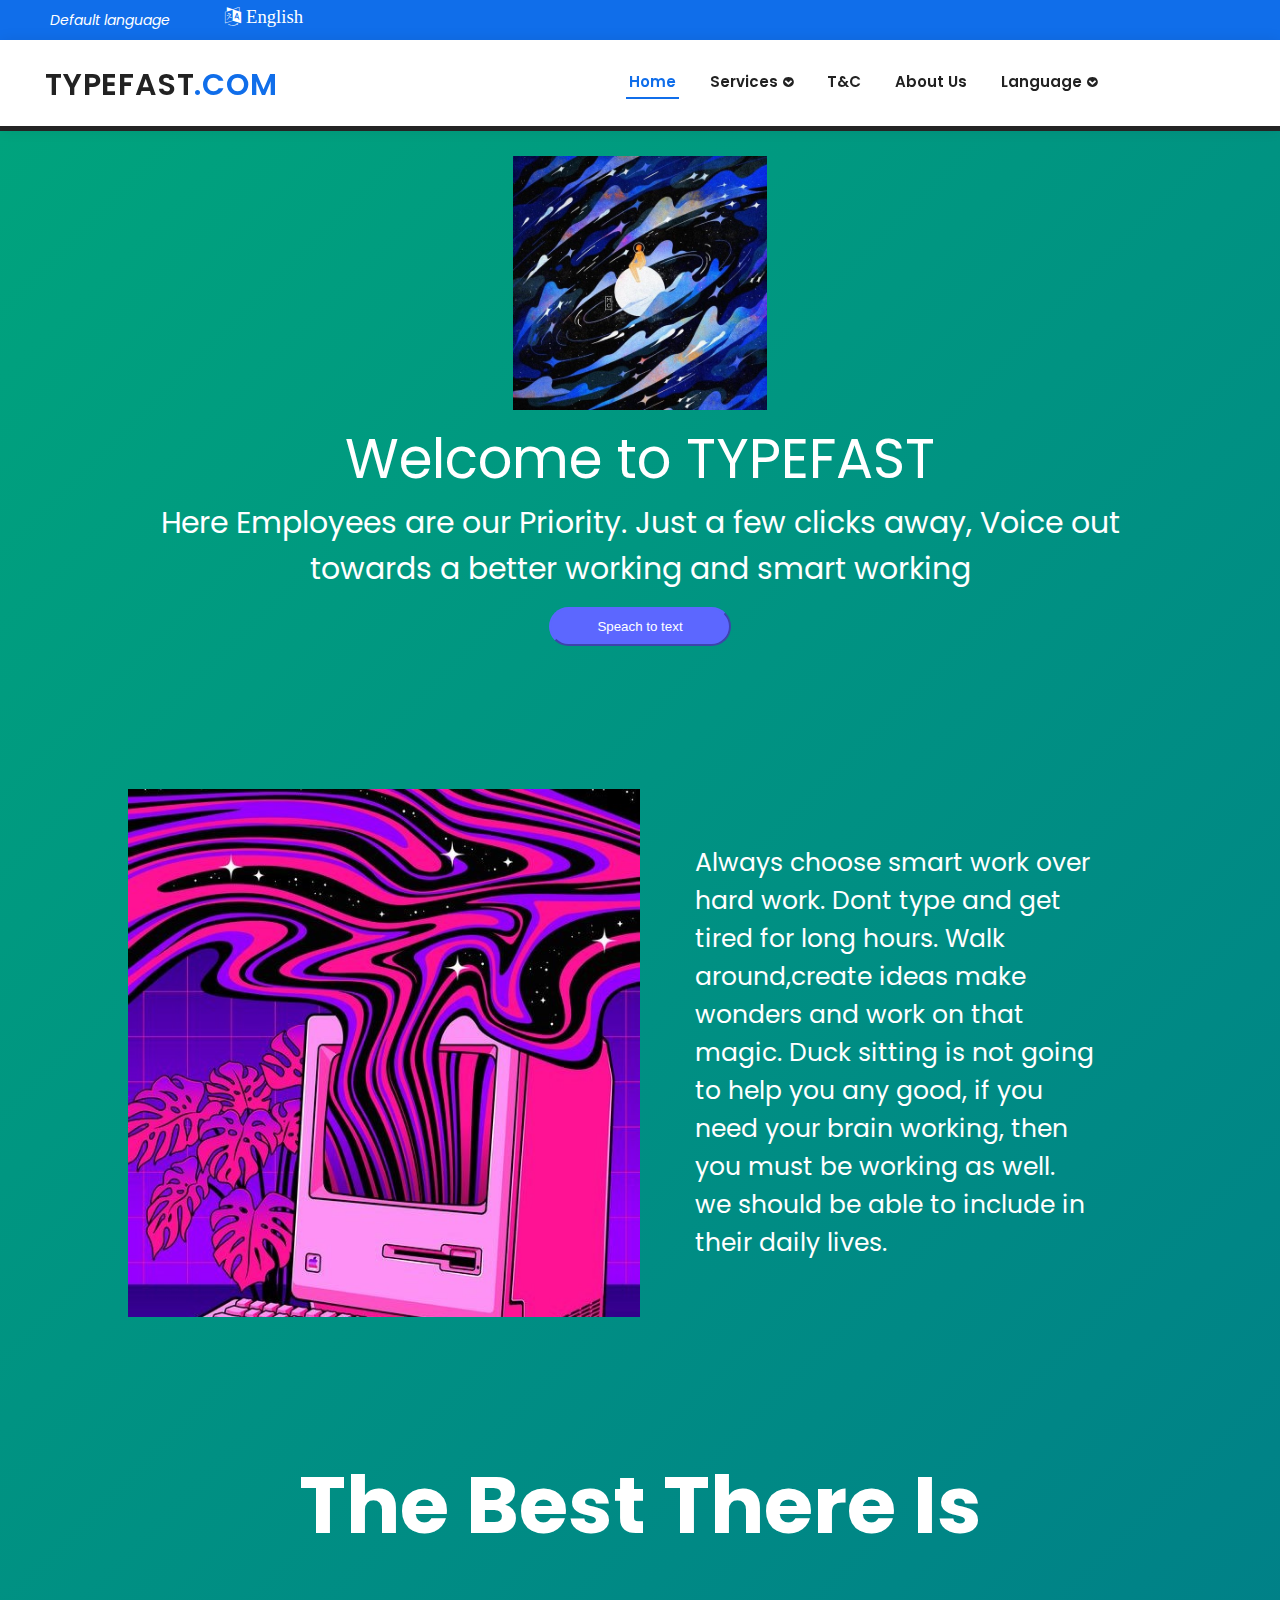
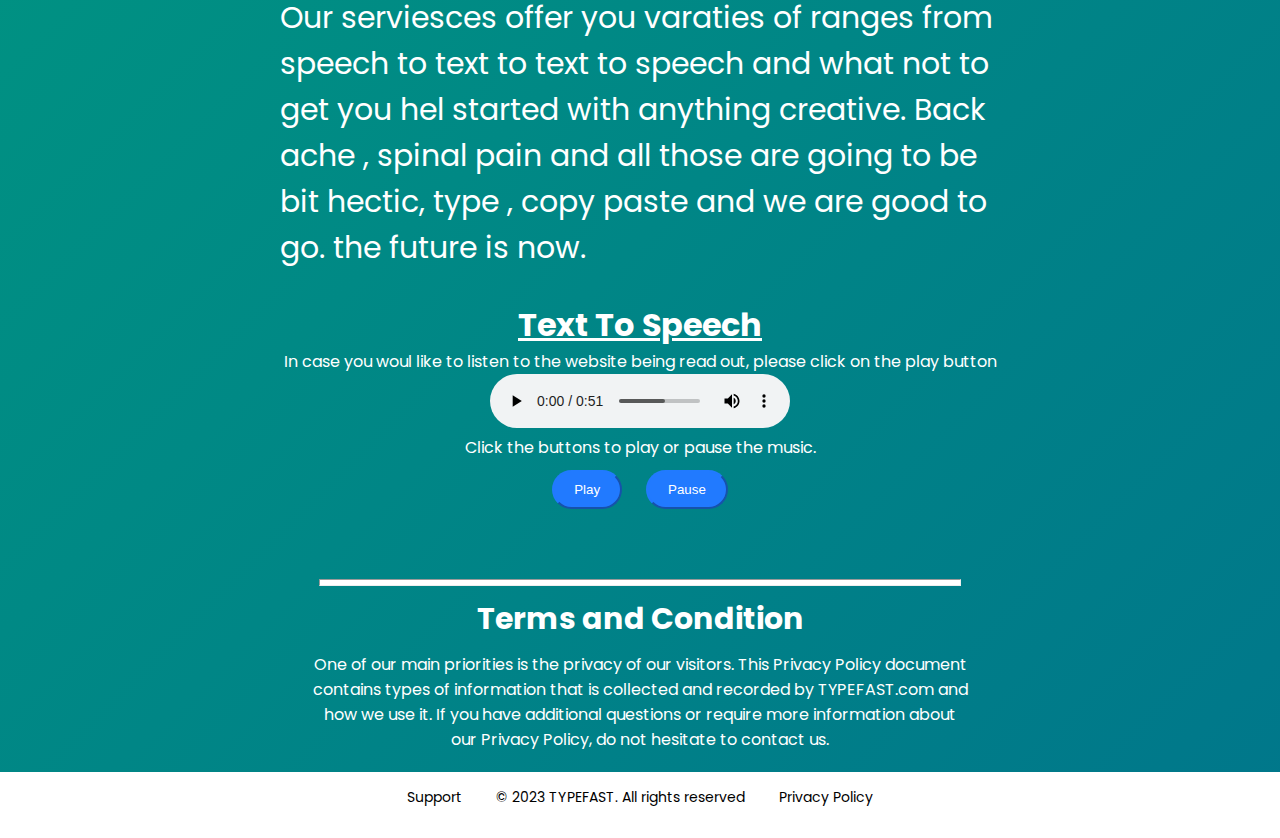
<file: Typefast/index.html>
<!DOCTYPE html>
<html>

<head>
  <meta charset="utf-8">

  <meta name="viewport" content="width=device-width, initial-scale=1.0">
  <title>TYPEFAST</title>
  <link href="style.css" rel="stylesheet" type="text/css" />
  <link rel="shortcut icon" type="image/x-icon" href="assets/logo.png">
  <link rel="stylesheet" href="https://cdnjs.cloudflare.com/ajax/libs/font-awesome/4.7.0/css/font-awesome.min.css">
</head>

<body>
  <!-- ======= Top Bar ======= -->
  <section id="topbar">
    <!--translate-->
    <div class="contact-info d-flex align-items-center">
     
      <a><i><span translate="no">Default language</span></i></a>
      <a href="#googtrans(en|en)" class="lang-es lang-select" data-lang="en"><i class="fa fa-language fa-lg"
          aria-hidden="true"><span translate="no"> English</span></i></a>
      <!--translate-->
    </div>
   
  </section>
  <!-- ======= Top Bar End ======= -->
  <!-- ======= Header ======= -->
  <header id="header" class="d-flex align-items-center">
    <div class="container d-flex align-items-center justify-content-between">
      <h1 class="logo"><a href="index.html">TYPEFAST<span>.COM</span></a></h1>
      <nav id="navbar" class="navbar">
        <ul>
          <li><a class=" active" href="index.html">Home</a></li>
          <li class="dropdown"><a href="#"><span>Services</span> <i class="fa fa-chevron-circle-down"
                aria-hidden="true"></i></a>
            <ul>
              <li><a href="register.html">Speech to text</a></li>
               <li><a href="#">Text to speech</a></li>
           <li><a href="#">Chat generator</a></li> 
               <li><a href="#">Color pallates</a></li>
            </ul>
          <li><a class="nav-link scrollto" href="tandc.html">T&C</a></li>
          <li><a class="nav-link scrollto " href="about.html">About Us</a></li>
          <!--translate-->
          <li class="dropdown"><a><span>Language</span> <i class="fa fa-chevron-circle-down"></i></a>
            <ul>
              <li><a href="#googtrans(en|hi)" class="lang-es lang-select" data-lang="hi"><span
                    translate="no">हिन्दी(Hindi)</span></a></li>
              <li><a href="#googtrans(en|bn)" class="lang-es lang-select" data-lang="bn"><span
                    translate="no">বাংলা(Bengali)</span></a></li>
              <li><a href="#googtrans(en|gu)" class="lang-es lang-select" data-lang="gu"><span
                    translate="no">ગુજરાતી(Gujarathi)</span></a></li>
              <li><a href="#googtrans(en|kn)" class="lang-es lang-select" data-lang="kn"><span
                    translate="no">ಕನ್ನಡ(Kannada)</span></a></li>
              <li><a href="#googtrans(en|mr)" class="lang-es lang-select" data-lang="mr"><span
                    translate="no">मराठी(Marathi)</span></a></li>
              <li><a href="#googtrans(en|pa)" class="lang-es lang-select" data-lang="pa"><span
                    translate="no">ਪੰਜਾਬੀ(Punjabi)</span></a></li>
              <li><a href="#googtrans(en|sd)" class="lang-es lang-select" data-lang="sd"><span
                    translate="no">سنڌي(Sindhi)</span></a></li>
              <li><a href="#googtrans(en|ta)" class="lang-es lang-select" data-lang="ta"><span
                    translate="no">தமிழ்(Tamil)</span></a></li>
              <li><a href="#googtrans(en|te)" class="lang-es lang-select" data-lang="te"><span
                    translate="no">తెలుగు(Telugu)</span></a></li>
              <li><a href="#googtrans(en|ur)" class="lang-es lang-select" data-lang="ur"><span
                    translate="no">اردو(Urdu)</span></a></li>
            </ul>
          </li>
          <!--translate-->
          
        </ul>

      </nav>
      <!-- .navbar -->
    </div>
  </header>
  <!-- End Header -->
  <div class="wrappe">
  <div class="container">
    <!-- Intro section -->
    <div class="intro">
      <img src="assets/logo.png">
      <p>Welcome to TYPEFAST <br></p>
      <p style="font-size:30px">Here Employees are our Priority. Just a few clicks away, Voice out towards a
        better working and smart working</p>
      <div class="btns">
        <a id="one" href="register.html" target="_blank"><button>Speach to text</button></a>
       
      </div>
    </div>
  </div>

  <main id="main">

    <div class="brief">
      <img src="assets/group-8.png">
      <p>Always choose smart work over hard work. Dont type and get tired for long hours. Walk around,create ideas make wonders and work on that magic. Duck sitting is not going to help you any good, if you need your brain working, then you must be working as well.
we should be able to include in their daily lives.
      </p>
    </div>
    <div class="know">
      <h1>The Best There Is</h1>
      <p>Our serviesces offer you varaties of ranges from speech to text to text to speech and what not to get you hel started with anything creative. Back ache , spinal pain and all those are going to be bit hectic, type , copy paste and we are good to go. the future is now.
      </p>
     
    </div>
    <div class="t2s">
     <h1><u>Text To Speech</u></h1>
     <p>In case you woul like to listen to the website being read out, please click on the play button </p>
<audio controls id="music">

<source src="audio.mp3" type="audio/mpeg">

Your browser does not support the audio element.

</audio>
<p>Click the buttons to play or pause the music.</p>
<button onclick="play()" type="button">Play </button>
<button onclick="pause()" type="button">Pause</button>
</div>
    <script>

var myMusic= document.getElementById("music");

function play() {

myMusic.play();

}

 

function pause() {

myMusic.pause();

}

</script>


    <hr>
    <div class="tc">
      <h2>Terms and Condition</h2>
      <p>One of our main priorities is the privacy of our visitors. This Privacy Policy document contains types of
        information that is collected and recorded by TYPEFAST.com and how we use it. If you have additional
        questions or require more information about our Privacy Policy, do not hesitate to
        contact us.</p>
    </div>

    </div>
    <!--footer-->
    <footer>
      <a href="#" target="_blank">Support</a>
      <a>© 2023 TYPEFAST. All rights reserved</a>
      <a href="#" target="_blank">Privacy Policy</a>
    </footer>
    <!--end footer-->
  <script src="https://app.wotnot.io/chat-widget/3sFSkXWUEruN173327799270EMdkM0Ep.js" defer></script>
    <!--     <script>
  window.watsonAssistantChatOptions = {
    integrationID: "7d94b098-e27b-46ed-aa46-e34905ab5653", // The ID of this integration.
    region: "eu-gb", // The region your integration is hosted in.
    serviceInstanceID: "f23acac8-e4a6-4a56-a225-65a2d887bf62", // The ID of your service instance.
    onLoad: function(instance) { instance.render(); }
  };
  setTimeout(function(){
    const t=document.createElement('script');
    t.src="https://web-chat.global.assistant.watson.appdomain.cloud/versions/" + (window.watsonAssistantChatOptions.clientVersion || 'latest') + "/WatsonAssistantChatEntry.js";
    document.head.appendChild(t);
  });
</script> -->

</body>
<!--translate-->
<script type="text/javascript" src="https://ajax.googleapis.com/ajax/libs/jquery/3.1.1/jquery.min.js"></script>
<script type="text/javascript">

  function googleTranslateElementInit() {
    new google.translate.TranslateElement({pageLanguage: 'en', layout: google.translate.TranslateElement.FloatPosition.TOP_LEFT}, 'google_translate_element');
  }

  function triggerHtmlEvent(element, eventName) {
    var event;
    if (document.createEvent) {
      event = document.createEvent('HTMLEvents');
      event.initEvent(eventName, true, true);
      element.dispatchEvent(event);
    } else {
      event = document.createEventObject();
      event.eventType = eventName;
      element.fireEvent('on' + event.eventType, event);
    }
  }
  jQuery('.lang-select').click(function () {
    var theLang = jQuery(this).attr('data-lang');
    jQuery('.goog-te-combo').val(theLang);

    window.location = jQuery(this).attr('href');
    location.reload();
  });

</script>
<script type="text/javascript"
  src="//translate.google.com/translate_a/element.js?cb=googleTranslateElementInit"></script>
<!--translate-->

</html>
</file>
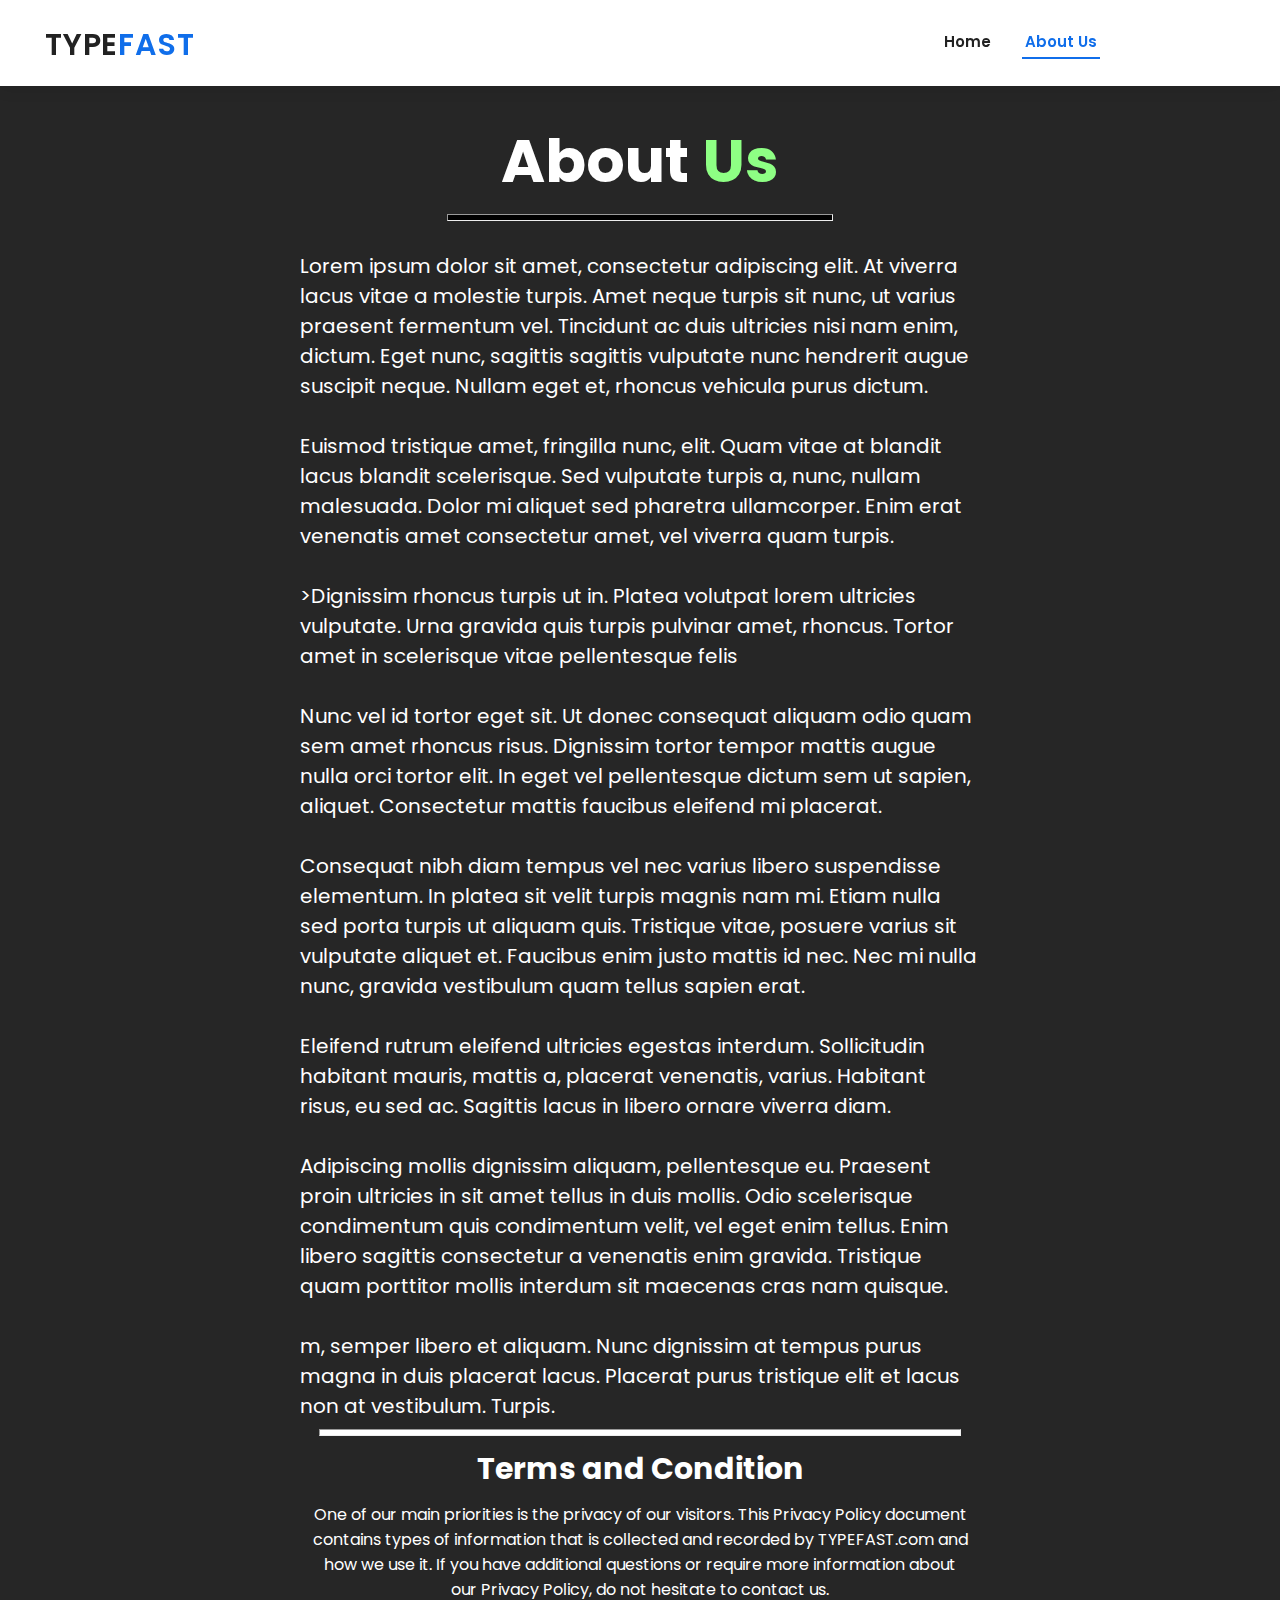
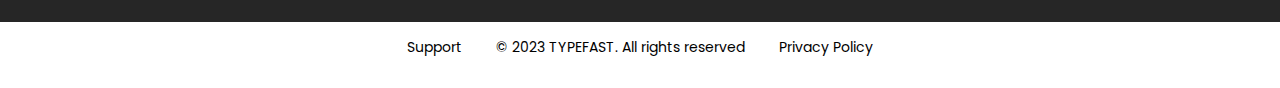
<file: Typefast/about.html>
<!DOCTYPE html>
<html>

<head>
  <meta charset="utf-8">

  <meta name="viewport" content="width=device-width, initial-scale=1.0">
  <title>About Us</title>
  <link href="style.css" rel="stylesheet" type="text/css" />
  <link href="css/tandc.css" rel="stylesheet" type="text/css" />
  <link rel="shortcut icon" type="image/x-icon" href="assets/logo.png">
  <link rel="stylesheet" href="https://cdnjs.cloudflare.com/ajax/libs/font-awesome/4.7.0/css/font-awesome.min.css">
</head>

<body>
  <!-- ======= Top Bar ======= -->
 
    
  <!-- ======= Top Bar End ======= -->
  <!-- ======= Header ======= -->
  <header id="header" class="d-flex align-items-center">
    <div class="container d-flex align-items-center justify-content-between">
      <h1 class="logo"><a href="index.html">TYPE<span>FAST</span></a></h1>
      <nav id="navbar" class="navbar">
        <ul>
          <li><a class="nav-link scrollto " href="index.html">Home</a></li>
         
          <li><a class="nav-link scrollto active " href="about.html">About Us</a></li>
        </ul>
        <i class="bi bi-list mobile-nav-toggle"></i>
      </nav>
      <!-- .navbar -->
    </div>
  </header>
  <!-- End Header -->

  <body>
    <div class="topic">
      <h1>About <span style="color: #8EFF84;">Us</span></h1>
      <hr>
      <p>Lorem ipsum dolor sit amet, consectetur adipiscing elit. At viverra lacus vitae a molestie turpis. Amet neque
        turpis sit nunc, ut varius praesent fermentum vel. Tincidunt ac duis ultricies nisi nam enim, dictum. Eget nunc,
        sagittis sagittis vulputate nunc hendrerit augue suscipit neque. Nullam eget et, rhoncus vehicula purus dictum.
      </p>

      <p>Euismod tristique amet, fringilla nunc, elit. Quam vitae at blandit lacus blandit scelerisque. Sed vulputate
        turpis a, nunc, nullam malesuada. Dolor mi aliquet sed pharetra ullamcorper. Enim erat venenatis amet
        consectetur amet, vel viverra quam turpis.</p>

      <p>>Dignissim rhoncus turpis ut in. Platea volutpat lorem ultricies vulputate. Urna gravida quis turpis pulvinar
        amet, rhoncus. Tortor amet in scelerisque vitae pellentesque felis</p>

      <p>Nunc vel id tortor eget sit. Ut donec consequat aliquam odio quam sem amet rhoncus risus. Dignissim tortor
        tempor mattis augue nulla orci tortor elit. In eget vel pellentesque dictum sem ut sapien, aliquet. Consectetur
        mattis faucibus eleifend mi placerat. </p>

      <p>Consequat nibh diam tempus vel nec varius libero suspendisse elementum. In platea sit velit turpis magnis nam
        mi. Etiam nulla sed porta turpis ut aliquam quis. Tristique vitae, posuere varius sit vulputate aliquet et.
        Faucibus enim justo mattis id nec. Nec mi nulla nunc, gravida vestibulum quam tellus sapien erat.</p>

      <p>Eleifend rutrum eleifend ultricies egestas interdum. Sollicitudin habitant mauris, mattis a, placerat
        venenatis, varius. Habitant risus, eu sed ac. Sagittis lacus in libero ornare viverra diam. </p>

      <p>Adipiscing mollis dignissim aliquam, pellentesque eu. Praesent proin ultricies in sit amet tellus in duis
        mollis. Odio scelerisque condimentum quis condimentum velit, vel eget enim tellus. Enim libero sagittis
        consectetur a venenatis enim gravida. Tristique quam porttitor mollis interdum sit maecenas cras nam quisque.
      </p>

      <p>m, semper libero et aliquam. Nunc dignissim at tempus purus magna in duis placerat lacus.
        Placerat purus tristique elit et lacus non at vestibulum. Turpis.</p>
     
    </div>
    <hr>
    <!-- Terms and conditions -->
    <div class="tc">
      <h2>Terms and Condition</h2>
      <p>One of our main priorities is the privacy of our visitors. This Privacy Policy document contains types of information that is collected and recorded by TYPEFAST.com and how we use it. If you have additional questions or require more information about our Privacy Policy, do not hesitate to contact us.</p>
    </div>
    <!-- Footer -->
    <footer>
      <a href="support.html" target="_blank">Support</a>
      <a>© 2023 TYPEFAST. All rights reserved</a>
      <a href="privacy.html" target="_blank">Privacy Policy</a>
    </footer>

  </body>
  <!--translate-->
  <script type="text/javascript" src="https://ajax.googleapis.com/ajax/libs/jquery/3.1.1/jquery.min.js"></script>
  <script type="text/javascript">



    function triggerHtmlEvent(element, eventName) {
      var event;
      if (document.createEvent) {
        event = document.createEvent('HTMLEvents');
        event.initEvent(eventName, true, true);
        element.dispatchEvent(event);
      } else {
        event = document.createEventObject();
        event.eventType = eventName;
        element.fireEvent('on' + event.eventType, event);
      }
    }
    jQuery('.lang-select').click(function () {
      var theLang = jQuery(this).attr('data-lang');
      jQuery('.goog-te-combo').val(theLang);

      window.location = jQuery(this).attr('href');
      location.reload();
    });

  </script>
  <script type="text/javascript"
    src="//translate.google.com/translate_a/element.js?cb=googleTranslateElementInit"></script>
  <!--translate-->

</html>
</file>
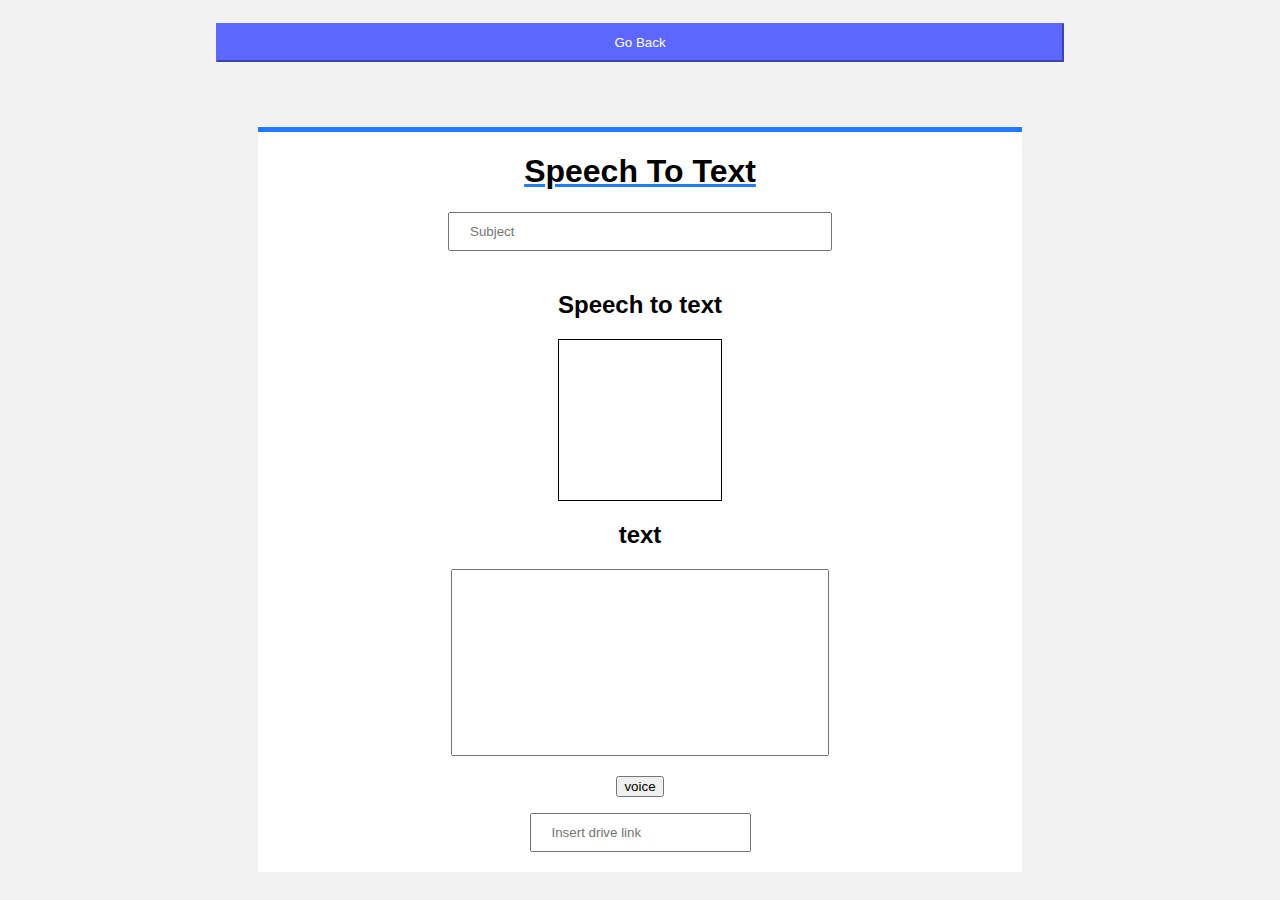
<file: Typefast/register.html>
<!DOCTYPE html>
<html>
<head>
  <meta charset="utf-8">
  <meta name="viewport" content="width=device-width, initial-scale=1.0">
  <title></title>
  <link href="css/register.css" rel="stylesheet" type="text/css" />
  <link rel="shortcut icon" type="image/x-icon" href="assets/logo.png">
  <link rel="stylesheet" href="https://cdnjs.cloudflare.com/ajax/libs/font-awesome/4.7.0/css/font-awesome.min.css">
</head>
<body>
   <a id="one" href="https://typefast.aatiqhussain.repl.co/index.html" target="_blank"><button>Go Back</button></a>
  <div class="user-form">
    <h1>Speech To Text</h1>
    <div class="user-input">
      <form>
       
        <div class="speech" id="labnol" method="get">
          <input type="text" placeholder="Subject" required>
        </div>




       <h2>Speech to text</h2> 
      <div class="aloha">
      <span id="output"></span>
      </div>


         <h2>text</h2> 
        <div class="textarea-container">
          <span id="action"></span>
        </div>
        
        <textarea placeholder="Description" id="output">
        </textarea>
        <span id="action"></span>
        <p><button type="button" onclick="runSpeechRecognition()">voice </button>
    </div>
    </p <div class="upload">
    <input type="text" placeholder="Insert drive link" id="myFile" name="filename" required>
  </div>
  
    
  </form>
    
  </div>
  </div>


</body>
<script type="text/javascript" src="script.js">
</script>
<script>
  var mic = document.getElementById('speechinput');
  mic.onfocus = mic.blur;
  mic.onwebkitspeechchange = function (e) {
    document.getElementById('mytextarea').value = speechinput.value;
  };
</script>
<!--translate-->
<script type="text/javascript" src="https://ajax.googleapis.com/ajax/libs/jquery/3.1.1/jquery.min.js"></script>
<script type="text/javascript">

  function googleTranslateElementInit() {
    new google.translate.TranslateElement({pageLanguage: 'en', layout: google.translate.TranslateElement.FloatPosition.TOP_LEFT}, 'google_translate_element');
  }

  function triggerHtmlEvent(element, eventName) {
    var event;
    if (document.createEvent) {
      event = document.createEvent('HTMLEvents');
      event.initEvent(eventName, true, true);
      element.dispatchEvent(event);
    } else {
      event = document.createEventObject();
      event.eventType = eventName;
      element.fireEvent('on' + event.eventType, event);
    }
  }
  jQuery('.lang-select').click(function () {
    var theLang = jQuery(this).attr('data-lang');
    jQuery('.goog-te-combo').val(theLang);

    window.location = jQuery(this).attr('href');
    location.reload();
  });
</script>
<script type="text/javascript"
  src="//translate.google.com/translate_a/element.js?cb=googleTranslateElementInit"></script>
<!--translate-->

</html>
</file>
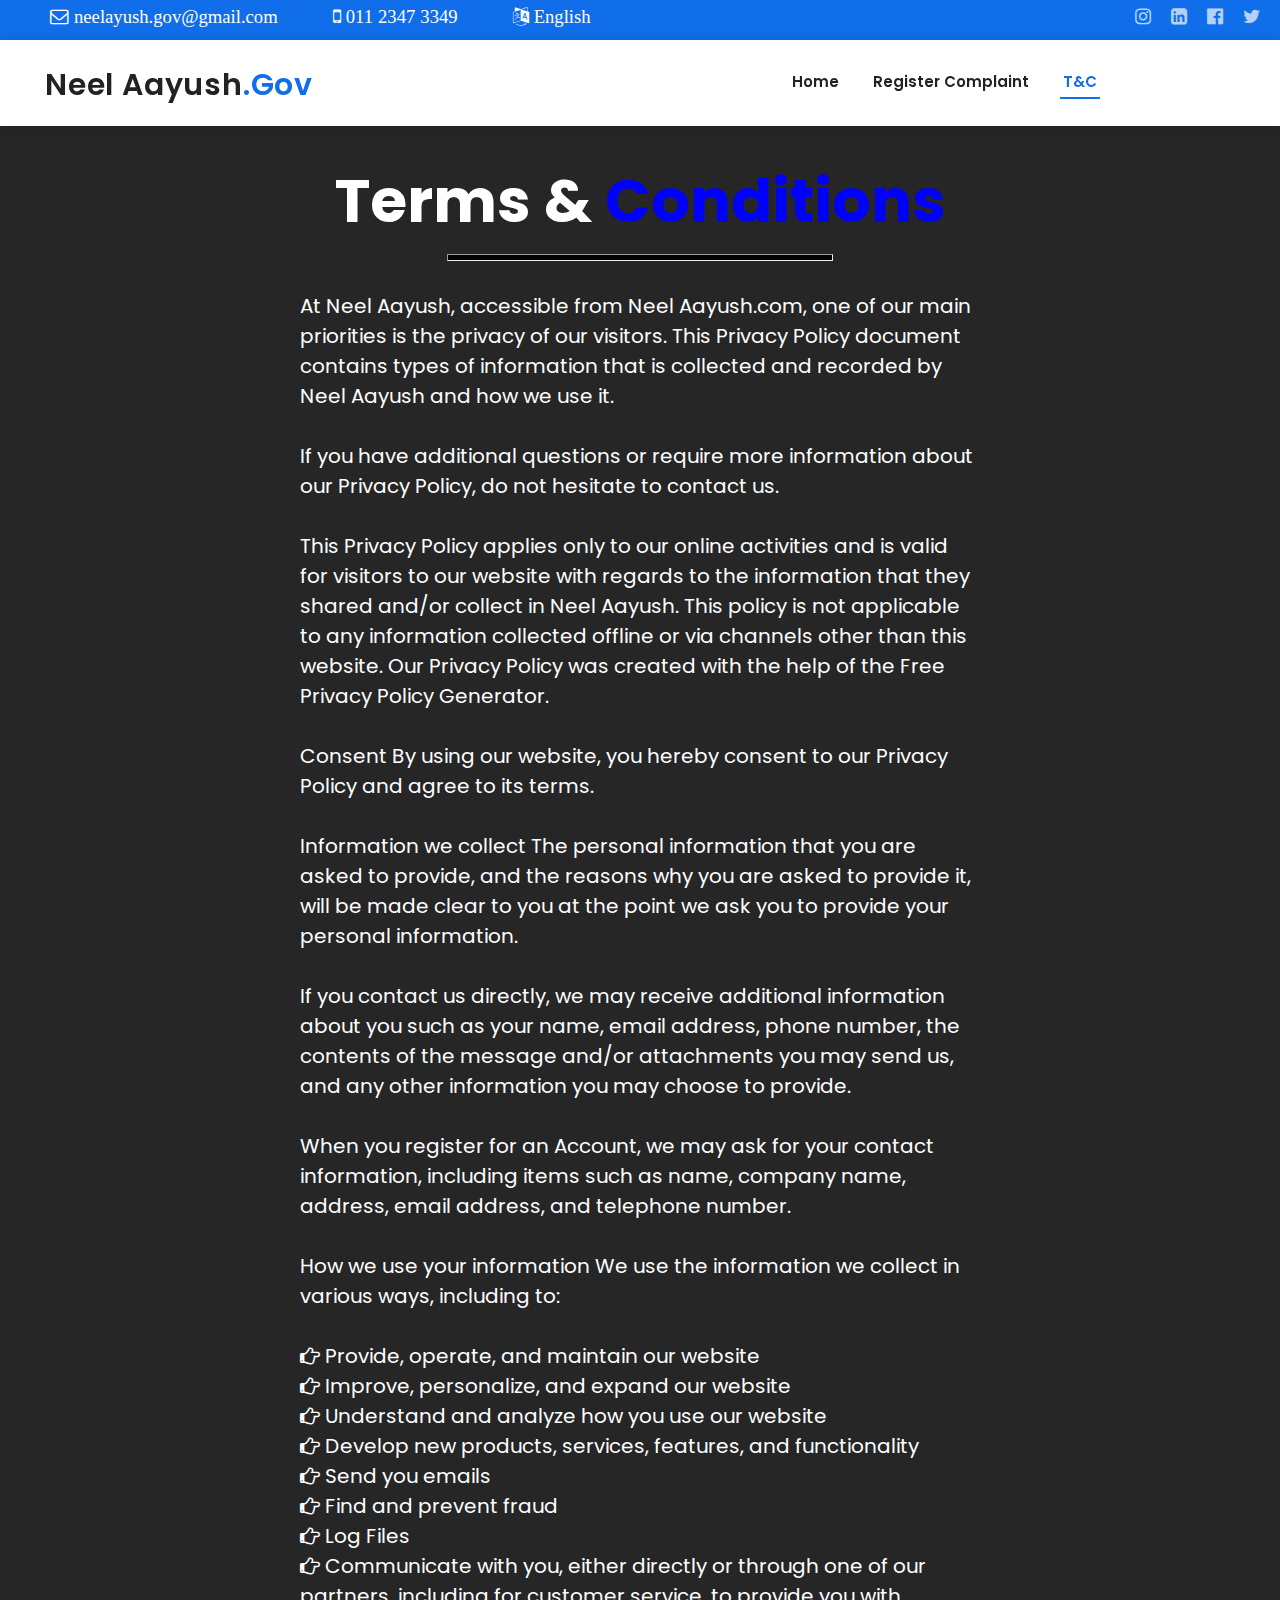
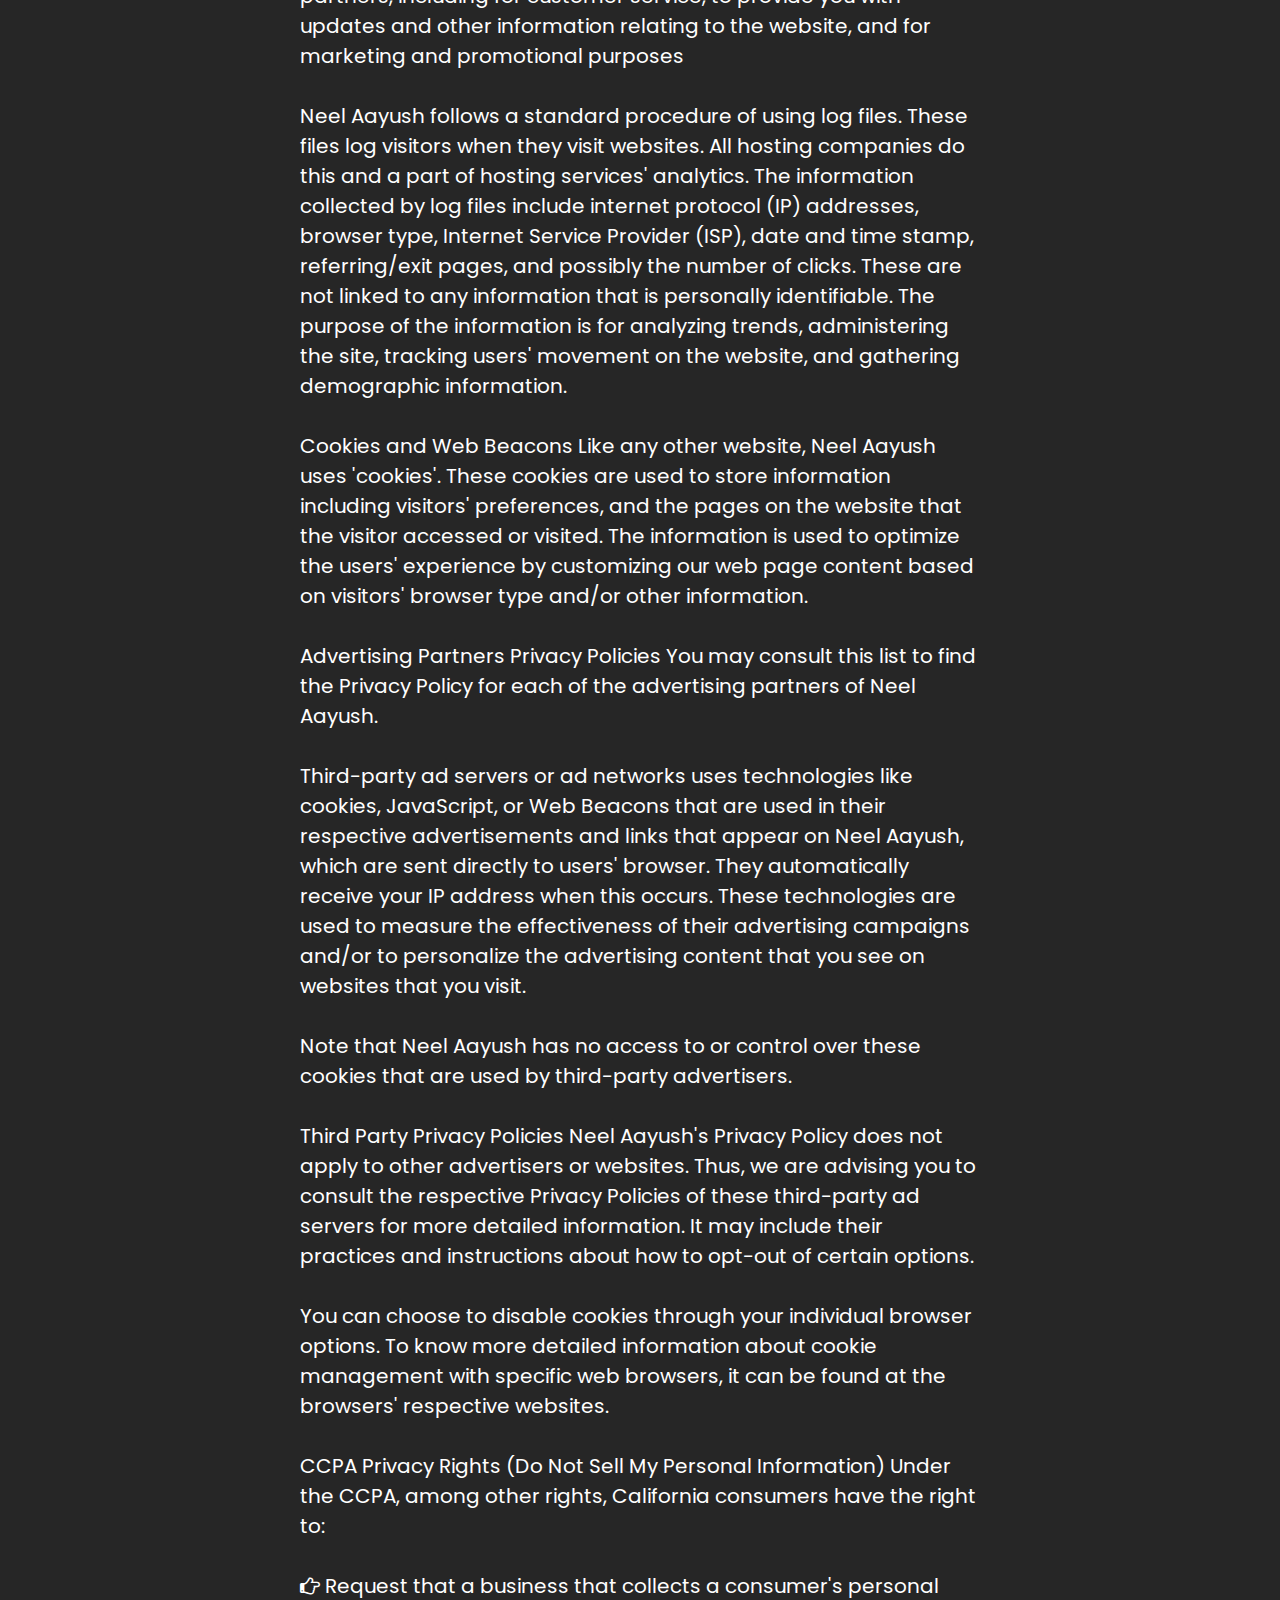
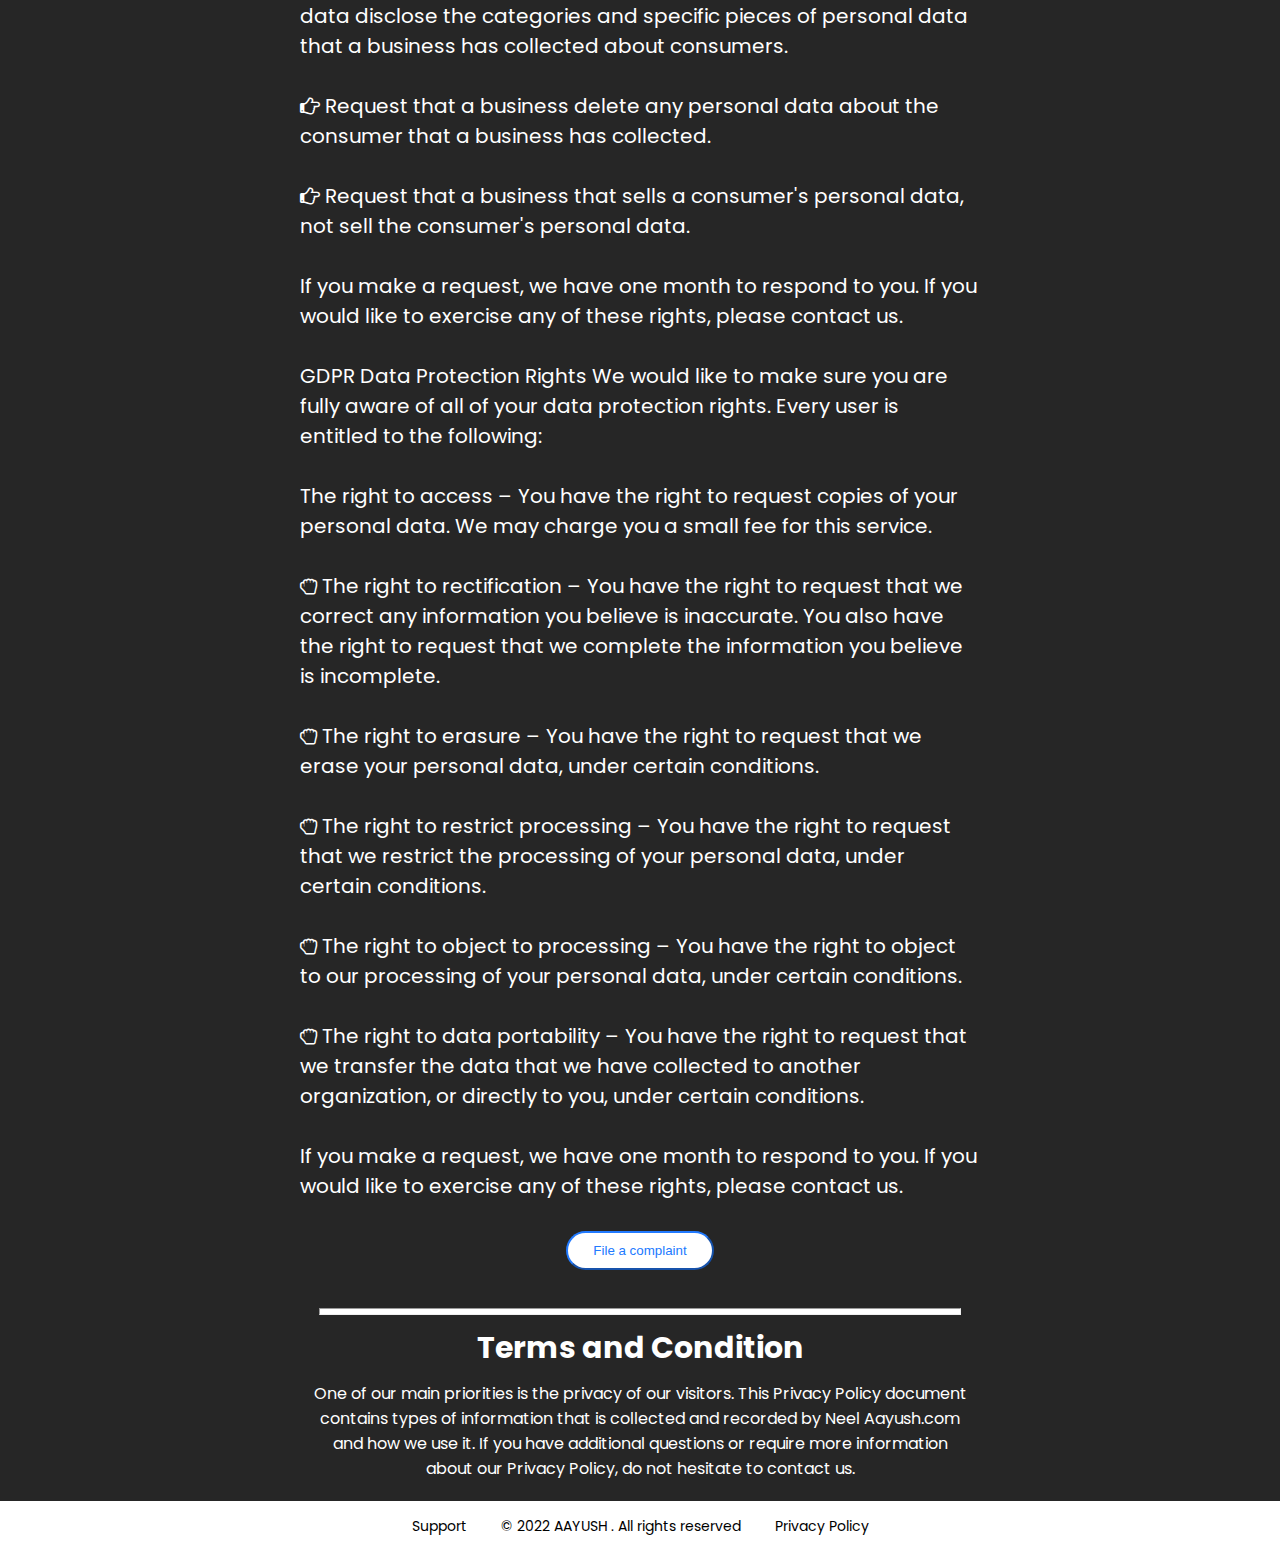
<file: Typefast/tandc.html>
<!DOCTYPE html>
<html>

<head>
  <meta charset="utf-8">
  <meta name="viewport" content="width=device-width, initial-scale=1.0">
  <title>Terms and Conditions</title>
  <link href="style.css" rel="stylesheet" type="text/css" />
  <link href="css/tandc.css" rel="stylesheet" type="text/css" />
  <link rel="shortcut icon" type="image/x-icon" href="assets/logo.png">
  <link rel="stylesheet" href="https://cdnjs.cloudflare.com/ajax/libs/font-awesome/4.7.0/css/font-awesome.min.css">
</head>

<body>
  <!-- ======= Top Bar ======= -->
  <section id="topbar">
    <!--translate-->
    <div class="contact-info d-flex align-items-center">
      <a href="mailto:neelaayush.gov@gmail.com"><i class="fa fa-envelope-o fa-lg" aria-hidden="true"><span
            translate="no"> neelayush.gov@gmail.com</span></i></a>
      <a><i class="fa fa-mobile fa-lg" aria-hidden="true"><span translate="no"> 011 2347 3349</span></i></a>
      <a href="#googtrans(en|en)" class="lang-es lang-select" data-lang="en"><i class="fa fa-language fa-lg"
          aria-hidden="true"><span translate="no"> English</span></i></a>
      <!--translate-->
    </div>
    <div class="social-links d-none d-md-flex align-items-center">
      <a href="https://twitter.com/LabourMinistry"><i class="fa fa-twitter fa-lg" aria-hidden="true"></i></a>
      <a href="https://www.facebook.com/LabourMinistry"><i class="fa fa-facebook-official fa-lg"
          aria-hidden="true"></i></a>
      <a href="https://www.linkedin.com/company/ministry-of-labour-employment-government-of-india"><i
          class="fa fa-linkedin-square fa-lg" aria-hidden="true"></i></a>
      <a href="https://www.instagram.com/labourministry"><i class="fa fa-instagram fa-lg" aria-hidden="true"></i></a>
    </div>
  </section>
  <!-- ======= Top Bar End ======= -->
  <!-- ======= Header ======= -->
  <header id="header" class="d-flex align-items-center">
    <div class="container d-flex align-items-center justify-content-between">
      <h1 class="logo"><a href="index.html">Neel Aayush<span>.Gov</span></a></h1>
      <nav id="navbar" class="navbar">
        <ul>
          <li><a class="nav-link scrollto " href="index.html">Home</a></li>
          <li class="dropdown"><a href="user.html"><span>Register Complaint</span> </a>
          <li><a class="nav-link scrollto active ">T&C</a></li>
        </ul>
      </nav>
      <!-- .navbar -->
    </div>
  </header>
  <!-- End Header -->

  <body>
    <div class="topic">
      <h1>Terms & <span style="color: blue;">Conditions</span></h1>
      <hr>
      <p>At Neel Aayush, accessible from Neel Aayush.com, one of our main priorities is the privacy of our visitors.
        This
        Privacy Policy document contains types of information that is collected and recorded by Neel Aayush and how we
        use
        it.</p>

      <p>If you have additional questions or require more information about our Privacy Policy, do not hesitate to
        contact
        us.</p>

      <p>This Privacy Policy applies only to our online activities and is valid for visitors to our website with regards
        to the information that they shared and/or collect in Neel Aayush. This policy is not applicable to any
        information collected offline or via channels other than this website. Our Privacy Policy was created with the
        help of the Free Privacy Policy Generator.</p>

      <p>Consent
        By using our website, you hereby consent to our Privacy Policy and agree to its terms.</p>

      <p>Information we collect
        The personal information that you are asked to provide, and the reasons why you are asked to provide it, will be
        made clear to you at the point we ask you to provide your personal information.</p>

      <p>If you contact us directly, we may receive additional information about you such as your name, email address,
        phone number, the contents of the message and/or attachments you may send us, and any other information you may
        choose to provide.</p>

      <p>When you register for an Account, we may ask for your contact information, including items such as name,
        company
        name, address, email address, and telephone number.</p>

      <p>How we use your information
        We use the information we collect in various ways, including to:</p>

      <p><i class="fa fa-hand-o-right" aria-hidden="true"></i> Provide, operate, and maintain our website<br />
        <i class="fa fa-hand-o-right" aria-hidden="true"></i> Improve, personalize, and expand our website<br />
        <i class="fa fa-hand-o-right" aria-hidden="true"></i> Understand and analyze how you use our website<br />
        <i class="fa fa-hand-o-right" aria-hidden="true"></i> Develop new products, services, features, and
        functionality<br />
        <i class="fa fa-hand-o-right" aria-hidden="true"></i> Send you emails<br />
        <i class="fa fa-hand-o-right" aria-hidden="true"></i> Find and prevent fraud<br />
        <i class="fa fa-hand-o-right" aria-hidden="true"></i> Log Files<br />
        <i class="fa fa-hand-o-right" aria-hidden="true"></i> Communicate with you, either directly or through one of
        our partners, including for customer service, to provide you with updates and other information relating to the
        website, and for marketing and promotional purposes<br />
        <br> Neel Aayush follows a standard procedure of using log files. These files log visitors when they visit
        websites.
        All hosting companies do this and a part of hosting services' analytics. The information collected by log files
        include internet protocol (IP) addresses, browser type, Internet Service Provider (ISP), date and time stamp,
        referring/exit pages, and possibly the number of clicks. These are not linked to any information that is
        personally identifiable. The purpose of the information is for analyzing trends, administering the site,
        tracking
        users' movement on the website, and gathering demographic information.
      </p>

      <p>Cookies and Web Beacons
        Like any other website, Neel Aayush uses 'cookies'. These cookies are used to store information including
        visitors' preferences, and the pages on the website that the visitor accessed or visited. The information is
        used
        to optimize the users' experience by customizing our web page content based on visitors' browser type and/or
        other
        information.</p>

      <p>Advertising Partners Privacy Policies
        You may consult this list to find the Privacy Policy for each of the advertising partners of Neel Aayush.</p>

      <p>Third-party ad servers or ad networks uses technologies like cookies, JavaScript, or Web Beacons that are used
        in
        their respective advertisements and links that appear on Neel Aayush, which are sent directly to users' browser.
        They automatically receive your IP address when this occurs. These technologies are used to measure the
        effectiveness of their advertising campaigns and/or to personalize the advertising content that you see on
        websites that you visit.</p>

      <p>Note that Neel Aayush has no access to or control over these cookies that are used by third-party advertisers.
      </p>

      <p>Third Party Privacy Policies
        Neel Aayush's Privacy Policy does not apply to other advertisers or websites. Thus, we are advising you to
        consult
        the respective Privacy Policies of these third-party ad servers for more detailed information. It may include
        their practices and instructions about how to opt-out of certain options.</p>

      <p>You can choose to disable cookies through your individual browser options. To know more detailed information
        about cookie management with specific web browsers, it can be found at the browsers' respective websites.</p>

      <p>CCPA Privacy Rights (Do Not Sell My Personal Information)
        Under the CCPA, among other rights, California consumers have the right to:</p>

      <p><i class="fa fa-hand-o-right" aria-hidden="true"></i> Request that a business that collects a consumer's
        personal data disclose the categories and specific pieces of
        personal data that a business has collected about consumers.</p>

      <p><i class="fa fa-hand-o-right" aria-hidden="true"></i> Request that a business delete any personal data about
        the consumer that a business has collected.</p>

      <p><i class="fa fa-hand-o-right" aria-hidden="true"></i> Request that a business that sells a consumer's personal
        data, not sell the consumer's personal data.</p>

      <p>If you make a request, we have one month to respond to you. If you would like to exercise any of these rights,
        please contact us.</p>

      <p>GDPR Data Protection Rights
        We would like to make sure you are fully aware of all of your data protection rights. Every user is entitled to
        the following:</p>

      <p>The right to access – You have the right to request copies of your personal data. We may charge you a small fee
        for this service.</p>

      <p><i class="fa fa-hand-rock-o" aria-hidden="true"></i> The right to rectification – You have the right to request
        that we correct any information you believe is
        inaccurate. You also have the right to request that we complete the information you believe is incomplete.</p>

      <p><i class="fa fa-hand-rock-o" aria-hidden="true"></i> The right to erasure – You have the right to request that
        we erase your personal data, under certain
        conditions.
      </p>

      <p><i class="fa fa-hand-rock-o" aria-hidden="true"></i> The right to restrict processing – You have the right to
        request that we restrict the processing of your
        personal
        data, under certain conditions.</p>

      <p><i class="fa fa-hand-rock-o" aria-hidden="true"></i> The right to object to processing – You have the right to
        object to our processing of your personal data, under
        certain conditions.</p>

      <p><i class="fa fa-hand-rock-o" aria-hidden="true"></i> The right to data portability – You have the right to
        request that we transfer the data that we have collected
        to
        another organization, or directly to you, under certain conditions.</p>

      <p>If you make a request, we have one month to respond to you. If you would like to exercise any of these rights,
        please contact us.</p>
      <a href="#" target="_blank"><button>File a complaint</button></a>
    </div>
    <hr>
    <!-- Terms and conditions -->
    <div class="tc">
      <h2>Terms and Condition</h2>
      <p>One of our main priorities is the privacy of our visitors. This Privacy Policy document contains types of
        information that is collected and recorded by Neel Aayush.com and how we use it. If you have additional
        questions or require more information about our Privacy Policy, do not hesitate to
        contact us.</p>
    </div>
    <!-- Footer -->
    <footer>
      <a href="support.html" target="_blank">Support</a>
      <a>© 2022 AAYUSH . All rights reserved</a>
      <a href="privacy.html" target="_blank">Privacy Policy</a>
    </footer>

  </body>
  <!--translate-->
  <script type="text/javascript" src="https://ajax.googleapis.com/ajax/libs/jquery/3.1.1/jquery.min.js"></script>
  <script type="text/javascript">

    function googleTranslateElementInit() {
      new google.translate.TranslateElement({pageLanguage: 'en', layout: google.translate.TranslateElement.FloatPosition.TOP_LEFT}, 'google_translate_element');
    }

    function triggerHtmlEvent(element, eventName) {
      var event;
      if (document.createEvent) {
        event = document.createEvent('HTMLEvents');
        event.initEvent(eventName, true, true);
        element.dispatchEvent(event);
      } else {
        event = document.createEventObject();
        event.eventType = eventName;
        element.fireEvent('on' + event.eventType, event);
      }
    }
    jQuery('.lang-select').click(function () {
      var theLang = jQuery(this).attr('data-lang');
      jQuery('.goog-te-combo').val(theLang);

      window.location = jQuery(this).attr('href');
      location.reload();
    });

  </script>
  <script type="text/javascript"
    src="//translate.google.com/translate_a/element.js?cb=googleTranslateElementInit"></script>
  <!--translate-->


</html>
</file>
<file: Typefast/style.css>
@import url('https://fonts.googleapis.com/css2?family=Poppins:wght@400;500&display=swap');
*{
  margin:0;
}
html, body {
  height: 100%;
  width: 100%;
  text-align:center;
  font-family: 'Poppins', sans-serif;
  background-color:#262626;
  color:white;
}
.wrappe{
   background: linear-gradient(-45deg, #7300a8, #ad0042, #00698f, #00a37d);
	background-size: 400% 400%;
	animation: gradient 50s ease infinite;
}
@keyframes gradient {
	0% {
		background-position: 0% 50%;
	}
	50% {
		background-position: 100% 50%;
	}
	100% {
		background-position: 0% 50%;
	}
}
a {
  color: #106eea;
  text-decoration: none;
}

a:hover {
  color: #3b8af2;
  text-decoration: none;
}
h1,
h2,
h3,
h4,
h5,
h6 {
  font-family: "Poppins", sans-serif;
}
 /*Translate*/

.goog-te-banner-frame.skiptranslate {
    display: none !important;
    } 
body {
    top: 0px !important; 
    }

 
 /*--------------------------------------------------------------
  # Top Bar
  --------------------------------------------------------------*/
  #topbar {
    background: #106eea;
    height: 40px;
    font-size: 14px;
    transition: all 0.5s;
    color: #fff;
    padding: 0px ;
    overflow: auto;
  }
  
  #topbar .contact-info i {
    color: #fff;
    margin-left: 45px;
    margin-top: 10px;
    float: left;
    padding: 0px 5px;
    
  }
  
  
  #topbar .social-links a {
    color: rgba(255, 255, 255, 0.7);
    line-height: 0;
    margin-top: 10px;
    margin-right: 20px;
    float: right;
    padding: 0px 0px
  }
  
  #topbar .social-links a:hover {
    color: white;
  }
  /*--------------------------------------------------------------
  # Header
  --------------------------------------------------------------*/
  #header {
    position: sticky;
    top: 0;
    left: 0;
    width: 100%;
    background: #fff;
    z-index: 997;
    height: 86px;
    transition: all 0.5s;
    box-shadow: 0px 2px 15px rgba(0, 0, 0, 0.1);
  }
  
  #header.fixed-top {
    height: 70px;
  }
  
  #header .logo {
    font-size: 30px;
    margin-left: 45px;
    padding: 30px 0px;
    line-height: 1;
    font-weight: 600;
    letter-spacing: 0.8px;
    font-family: "Poppins", sans-serif;
    float: left;
  }
  
  #header .logo a {
    color: #222222;
  }
  
  #header .logo a span {
    color: #106eea;
  }
  
  .scrolled-offset {
    margin-top: 90px;
  }
 
  /*--------------------------------------------------------------
  # Navigation Menu
  --------------------------------------------------------------*/
  /**
  * Desktop Navigation 
  */
  .navbar {
    float:right;
    padding: 20px 0px;
    margin-right: 180px
  }
  
  .navbar ul {
    margin: 0;
    padding: 0;
    display: flex;
    list-style: none;
    align-items: center;
  }
  
  .navbar li {
    position: relative;
  }
  
  .navbar>ul>li {
    white-space: nowrap;
    padding: 10px 0 10px 28px;
  }
  
  .navbar a,
  .navbar a:focus {
    display: flex;
    align-items: center;
    justify-content: space-between;
    padding: 0 3px;
    font-size: 15px;
    font-weight: 600;
    color: #222222;
    white-space: nowrap;
    transition: 0.3s;
    position: relative;
  }
  
  .navbar a i,
  .navbar a:focus i {
    font-size: 12px;
    line-height: 0;
    margin-left: 5px;
  }
  
  .navbar>ul>li>a:before {
    content: "";
    position: absolute;
    width: 100%;
    height: 2px;
    bottom: -6px;
    left: 0;
    background-color: #106eea;
    visibility: hidden;
    width: 0px;
    transition: all 0.3s ease-in-out 0s;
  }
  
  .navbar a:hover:before,
  .navbar li:hover>a:before,
  .navbar .active:before {
    visibility: visible;
    width: 100%;
  }
  
  .navbar a:hover,
  .navbar .active,
  .navbar .active:focus,
  .navbar li:hover>a {
    color: #106eea;
  }
  
  .navbar .dropdown ul {
    display: block;
    position: absolute;
    left: 28px;
    top: calc(100% + 30px);
    margin: 0;
    padding: 10px 0;
    z-index: 99;
    opacity: 0;
    visibility: hidden;
    background: #fff;
    box-shadow: 0px 0px 30px rgba(127, 137, 161, 0.25);
    transition: 0.3s;
  }
  
  .navbar .dropdown ul li {
    min-width: 180px;
  }
  
  .navbar .dropdown ul a {
    padding: 10px 20px;
    font-weight: 400;
  }
  
  .navbar .dropdown ul a i {
    font-size: 12px;
  }
  
  .navbar .dropdown ul a:hover,
  .navbar .dropdown ul .active:hover,
  .navbar .dropdown ul li:hover>a {
    color: #106eea;
  }
  
  .navbar .dropdown:hover>ul {
    opacity: 1;
    top: 100%;
    visibility: visible;
  }
  
  .navbar .dropdown .dropdown ul {
    top: 0;
    left: calc(100% - 30px);
    visibility: hidden;
  }
  
  .navbar .dropdown .dropdown:hover>ul {
    opacity: 1;
    top: 0;
    left: 100%;
    visibility: visible;
  }
  
  @media (max-width: 1366px) {
    .navbar .dropdown .dropdown ul {
      left: -90%;
    }
  
    .navbar .dropdown .dropdown:hover>ul {
      left: -100%;
    }
  }
  
  
  /**
  * Mobile Navigation 
  */
  .mobile-nav-toggle {
    color: #222222;
    font-size: 28px;
    cursor: pointer;
    display: none;
    line-height: 0;
    transition: 0.5s;
  }
  
  .mobile-nav-toggle.bi-x {
    color: #fff;
  }
  
  @media (max-width: 991px) {
    .mobile-nav-toggle {
      display: block;
    }
  
    .navbar ul {
      display: none;
    }
  }
  
  .navbar-mobile {
    position: fixed;
    overflow: hidden;
    top: 0;
    right: 0;
    left: 0;
    bottom: 0;
    background: rgba(9, 9, 9, 0.9);
    transition: 0.3s;
    z-index: 999;
  }
  
  .navbar-mobile .mobile-nav-toggle {
    position: absolute;
    top: 15px;
    right: 15px;
  }
  
  .navbar-mobile ul {
    display: block;
    position: absolute;
    top: 55px;
    right: 15px;
    bottom: 15px;
    left: 15px;
    padding: 10px 0;
    background-color: #fff;
    overflow-y: auto;
    transition: 0.3s;
  }
  
  .navbar-mobile a,
  .navbar-mobile a:focus {
    padding: 10px 20px;
    font-size: 15px;
    color: #222222;
  }
  
  .navbar-mobile>ul>li {
    padding: 0;
  }
  
  .navbar-mobile a:hover:before,
  .navbar-mobile li:hover>a:before,
  .navbar-mobile .active:before {
    visibility: hidden;
  }
  
  .navbar-mobile a:hover,
  .navbar-mobile .active,
  .navbar-mobile li:hover>a {
    color: #106eea;
  }
  
  .navbar-mobile .getstarted,
  .navbar-mobile .getstarted:focus {
    margin: 15px;
  }
  
  .navbar-mobile .dropdown ul {
    position: static;
    display: none;
    margin: 10px 20px;
    padding: 10px 0;
    z-index: 99;
    opacity: 1;
    visibility: visible;
    background: #fff;
    box-shadow: 0px 0px 30px rgba(127, 137, 161, 0.25);
  }
  
  .navbar-mobile .dropdown ul li {
    min-width: 200px;
  }
  
  .navbar-mobile .dropdown ul a {
    padding: 10px 20px;
  }
  
  .navbar-mobile .dropdown ul a i {
    font-size: 12px;
  }
  
  .navbar-mobile .dropdown ul a:hover,
  .navbar-mobile .dropdown ul .active:hover,
  .navbar-mobile .dropdown ul li:hover>a {
    color: #106eea;
  }
  
  .navbar-mobile .dropdown>.dropdown-active {
    display: block;
  }
  

/* Intro */
.intro{
  margin: 5px;
}
.intro img{
  width:20%;
  padding-top:2%;
}
.intro p{
  padding-left: 150px;
  padding-right: 150px;
  font-size: 55px;
}
.btns a button{
  padding: 10px 46px 10px 46px;
  margin: 15px;
  border-radius: 25px;
  cursor: pointer;
}
#one button{
  background-color:#5c67ff;
  color: white;
  border-color:#5c67ff ;
}
#one button:hover{
  border-color: #5c67ff;
  color: #5c67ff;
  background-color:white;
}
#two button{
  border-color: #0a1277;
  background-color:white;
  color: #0a1277;
}
#two button:hover{
  background-color:#0a1277;
  color: white;
}
.brief{
  display: flex;
  margin: 10%;
}
.brief img{
  float: left;
  width: 50%;
}
.brief p{
  margin: 35px;
  padding: 20px;
  float: right;
  font-size: 25px;
  color: white;
  text-align: left;
}
.know{
  margin: 10px;
}
.know h1{
  font-size: 80px;
  color: white;
}
.know p{
  margin: 20px;
  text-align: left;
  padding: 10px 250px 10px 250px;
  color: white;
  font-size: 30px;
}
.its-btn a button{
  padding: 10px 20px 10px 20px;
  margin: 15px 15px 80px 15px;
  border-radius: 25px;
  cursor: pointer;
}
#three button{
  background-color:#0a1277;
  color: white;
  border-color: #0a1277;
}
#three button:hover{
  border-color: #0a1277;
  color: #0a1277;
  background-color:white;
}
#four button{
  border-color: #0a1277;
  background-color:white;
  color: #0a1277;
}
#four button:hover{
  background-color:#0a1277;
  color:white;
}
.t2s{
  margin-bottom: 60px;
}
.t2s button{
  margin: 10px;
  background-color: #217aff;
  color:white;
  border-color:#217aff;
  padding: 10px 20px;
  border-radius: 25px;
  cursor:pointer;
}
.t2s button:hover{
  color: #217aff;
  background-color: white;
  border-color: #217aff;
}
hr{
  width: 50%;
  text-align: center;
  margin-top: 0.5em;
  margin-left: auto;
  margin-right: auto;
  height: 5px;
  background-color: white;
}
/* Terms and conditions */
.tc{
  margin-left: 20px;
  margin-right: 20px;
  padding: 10px 130px 10px 130px;
}
.tc h2{
  font-size: 30px;
}
.tc p{
  margin: 10px;
  padding-left: 150px;
  padding-right: 150px;
}
/* Footer */
footer{
     background: #fff;
    padding: 15px 0 30px 0;
    color: #444444;
    font-size: 14px;
}
footer a{
  text-decoration: none;
  margin: 15px;
  color:black;
}
footer a:hover{
  text-decoration: underline;
}
</file>
<file: Typefast/css/tandc.css>
.goog-te-banner-frame.skiptranslate {
    display: none !important;
    } 
body {
    top: 0px !important; 
    }
.topic h1{
  margin-top: 30px;
  font-size: 60px;
}
.topic hr{
  width: 30%;
  background-color: black;
}
.topic p{
  margin: 30px 300px 0px 300px;
  text-align: left;
  font-size: 20px;
}
br{
  margin: 20px;
}
.topic a button{
  margin: 30px;
  border-color: #217AFF;
  background-color:white;
  color: #217AFF;
  border-radius: 25px;
  padding: 10px 25px;
}
.topic a button:hover{
  color:white;
  border-color: #217AFF;
  background-color:#217AFF;
  cursor: pointer;
}
</file>
<file: Typefast/css/register.css>
body {
	 font-family: "Poppins", sans-serif;
	 background: #f2f2f2;
   text-align: center;
   top: 0px !important;
}

.btns a button{
 
}
#one button{
  background-color:#5c67ff;
  color: white;
  padding: 10px 396px 10px 396px;
  margin: 15px;
  border-color:#5c67ff ;
   
  
  cursor: pointer;
}
#one button:hover{
  border-color: #3845ff;
  color: #ffffff;
  background-color:#3845ff;
}
.goog-te-banner-frame.skiptranslate {
    display: none !important;
    } 
.user-form{
  margin: 50px 250px 20px 250px;
  background:white;
  text-align:center;
  
  border-top: 5px solid #217aff;
}
h1{
  text-decoration: underline #217aff;
}
form select, input{
  margin-bottom: 20px;
  padding: 10px 20px;
}
form input{
  padding: 10px 183px 10px 20px;
}
textarea{
  margin-left: 50px;
  margin-right: 50px;
  resize: none;
  padding: 5px 100px 150px 100px;
  box-sizing: border-box;
}
.upload{
  margin: 10px 25px 10px 20px;
}
::placeholder{
   font-family:"Poppins", sans-serif;
}
.button{
  background-color: #217aff;
  border-color:#217aff;
  color:white;
  cursor:pointer;
  padding: 10px 20px;
}
.credit{
  text-decoration:none;
}
.hide {
  display:none;
}
.show {
  display:block;
}
.hide {
  display:none;
}
.show {
  display:block;
}
.textarea-container {
  position: relative;
}
.textarea-container textarea {
  width: 100%;
  height: 100%;
  box-sizing: border-box;
}
.textarea-container button {
  position: relative;
  top: 10px;
  right: 0;
}


.aloha{
    margin-top: 3px;
    margin-right: 300px;
    margin-bottom: 7px;
    margin-left: 300px;
    border: 1px solid #000000;
    padding:80px;
}
</file>
